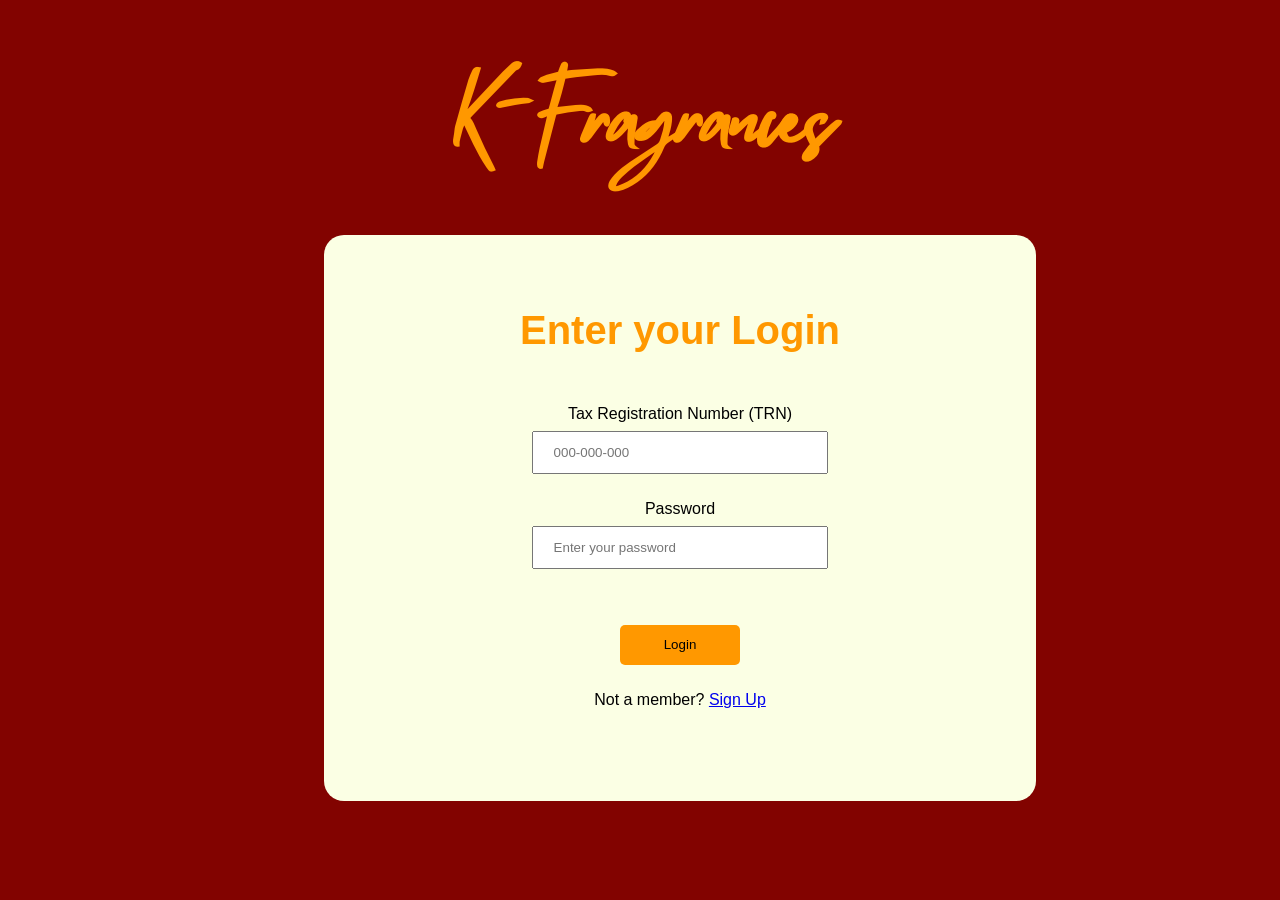
<file: index.html>
<!DOCTYPE html>
<html lang="en">
<head>
    <meta charset="UTF-8">
    <meta name="viewport" content="width=device-width, initial-scale=1.0">
    <title>Login</title>
    <link rel="stylesheet" href="./style.css">
    <link rel="icon" type="image/x-icon" href="../assets/favicon.ico">
</head>
<body>

    <h1 class="center brand">K-Fragrances</h1>

    <div class="form-container">
        <form id="loginForm">
            <h2 style="text-align: center; font-size: 40px; color: #FF9800;">Enter your Login</h2><br/>
            <label for="trn">Tax Registration Number (TRN)</label><br/>
            <input type="text" id="trn" pattern="\d{3}-\d{3}-\d{3}" placeholder="000-000-000" required><br/><br/>
            
            <label for="password">Password</label><br/>
            <input type="password" id="password" placeholder="Enter your password" required><br/><br/>
            
            <div class="button-container">
                <button type="submit" class="button">Login</button>
            </div>

            <p>Not a member? <a href="./public/registration.html">Sign Up</a></p><br/><br/>
        </form>
    </div>

    <script src="./JS/login.js"></script>
</body>
</html>
</file>
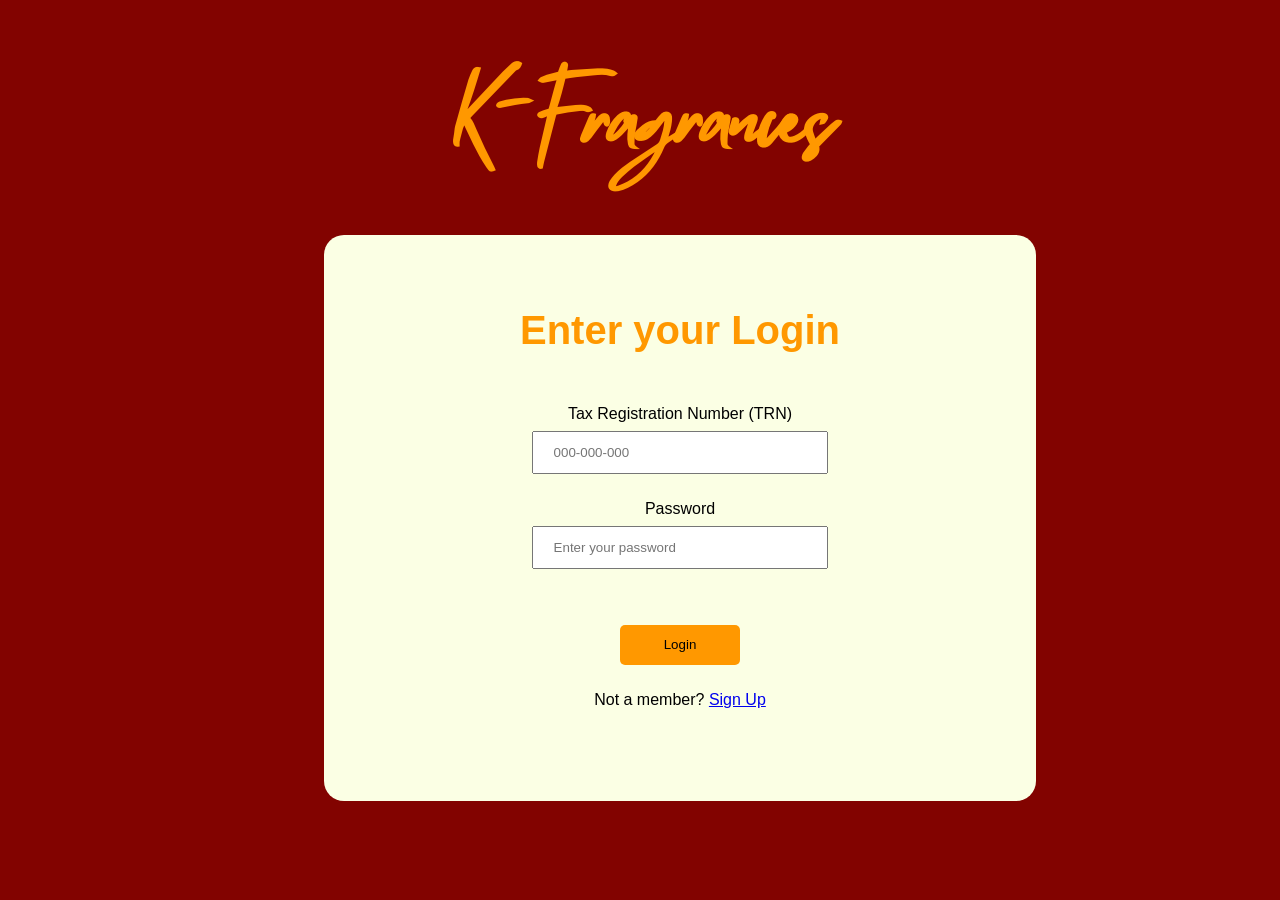
<file: public/index.html>
<!DOCTYPE html>
<html lang="en">
<head>
    <meta charset="UTF-8">
    <meta name="viewport" content="width=device-width, initial-scale=1.0">
    <title>Login</title>
    <link rel="stylesheet" href="../style.css">
    <link rel="icon" type="image/x-icon" href="../assets/favicon.ico">
</head>
<body>

    <h1 class="center brand">K-Fragrances</h1>

    <div class="form-container">
        <form id="loginForm">
            <h2 style="text-align: center; font-size: 40px; color: #FF9800;">Enter your Login</h2><br/>
            <label for="trn">Tax Registration Number (TRN)</label><br/>
            <input type="text" id="trn" pattern="\d{3}-\d{3}-\d{3}" placeholder="000-000-000" required><br/><br/>
            
            <label for="password">Password</label><br/>
            <input type="password" id="password" placeholder="Enter your password" required><br/><br/>
            
            <div class="button-container">
                <button type="submit" class="button">Login</button>
            </div>

            <p>Not a member? <a href="./registration.html">Sign Up</a></p><br/><br/>
        </form>
    </div>

    <script src="../JS/login.js"></script>
</body>
</html>
</file>
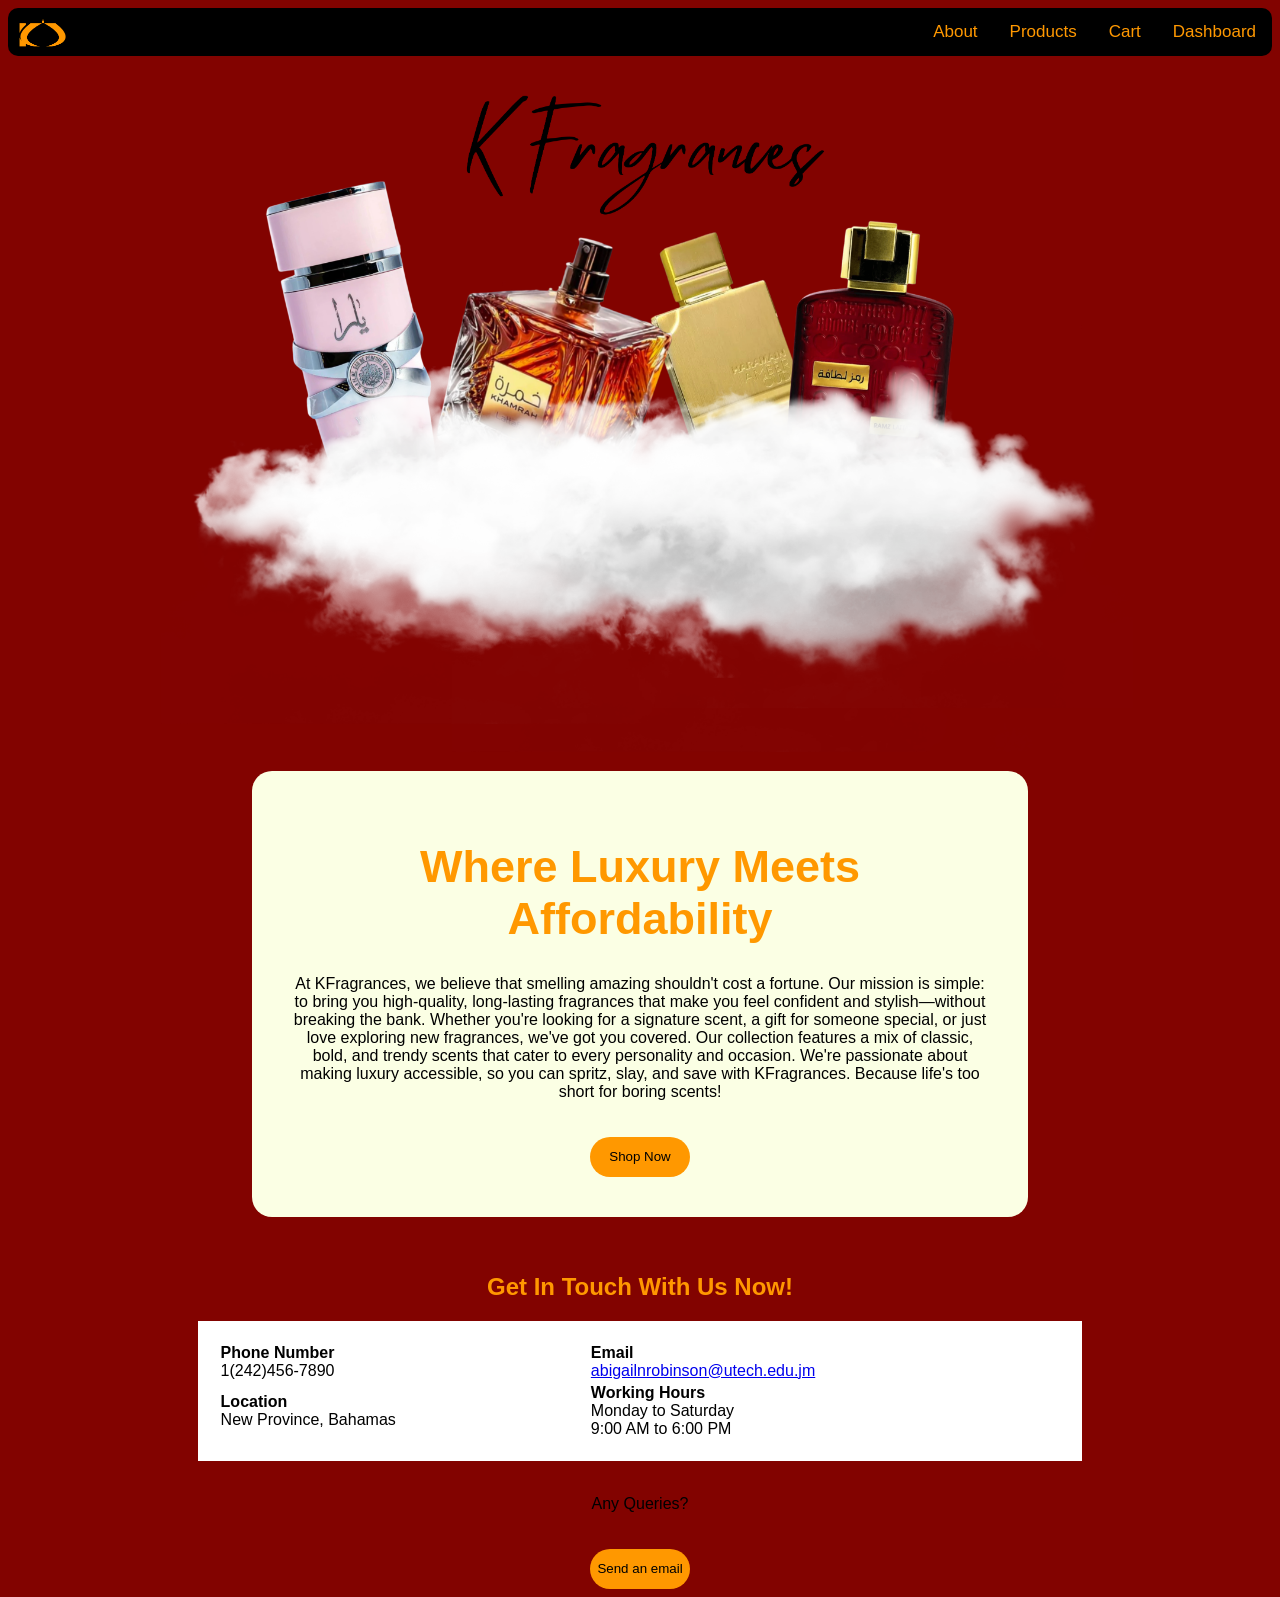
<file: public/about.html>
<!DOCTYPE html>
<html lang="en">
<head>
    <meta charset="UTF-8">
    <meta name="viewport" content="width=device-width, initial-scale=1.0">
    <title>About Page</title>
    <link rel="icon" type="image/x-icon" href="../assets/favicon.ico">
    <link rel="stylesheet" href="../style.css">
</head>
<body>

     <!--Navigation bar-->
     <div class="topnav">
        <img class="logo" src="../assets/Logo.png">
        <a href="./dashboard.html">Dashboard</a>
        <a href="./cart.html">Cart</a>
        <a href="./product.html">Products</a>
        <a href="./about.html">About</a>
    </div>
    
    <img src="../assets/cloud-image.png" style="width: 100%;">

    <div class="container">
        <h1 style="color: #FF9800;">Where Luxury Meets Affordability</h1>
        <p>
            At KFragrances, we believe that smelling amazing shouldn't cost a fortune. 
            Our mission is simple: to bring you high-quality, long-lasting fragrances that make you feel confident and stylish—without 
            breaking the bank. Whether you're looking for a signature scent, a gift for someone special, or just love exploring new fragrances, 
            we've got you covered. Our collection features a mix of classic, bold, and trendy scents that cater to every personality and 
            occasion. We're passionate about making luxury accessible, so you can spritz, slay, and save with KFragrances. Because life's too 
            short for boring scents! 
        </p>
        <a href="./product.html"><button class="button" >Shop Now</button></a>   
    </div>
    <br/><br/>
    
        <h2 class="center" style="color: #FF9800;">Get In Touch With Us Now!</h2>
        <table id="contact">
            <tr>
                <td><b>Phone Number</b><br/>1(242)456-7890</td>
                <td><b>Email</b><br/><a href="mailto:abigailnrobinson@utech.edu.jm">abigailnrobinson@utech.edu.jm</a></td>
            </tr>
            <tr>
                <td><b>Location</b><br/>New Province, Bahamas</td>
                <td><b>Working Hours</b><br/>Monday to Saturday<br/>9:00 AM to 6:00 PM</td>
            </tr>
        </table>
        <br/>
    
    
        <div class="center">
            <p >Any Queries?</p>
            <a href="mailto:abigailnrobinson@utech.edu.jm"><button class="button">Send an email</button></a>
        </div>
    
    
</body>
</html>
</file>
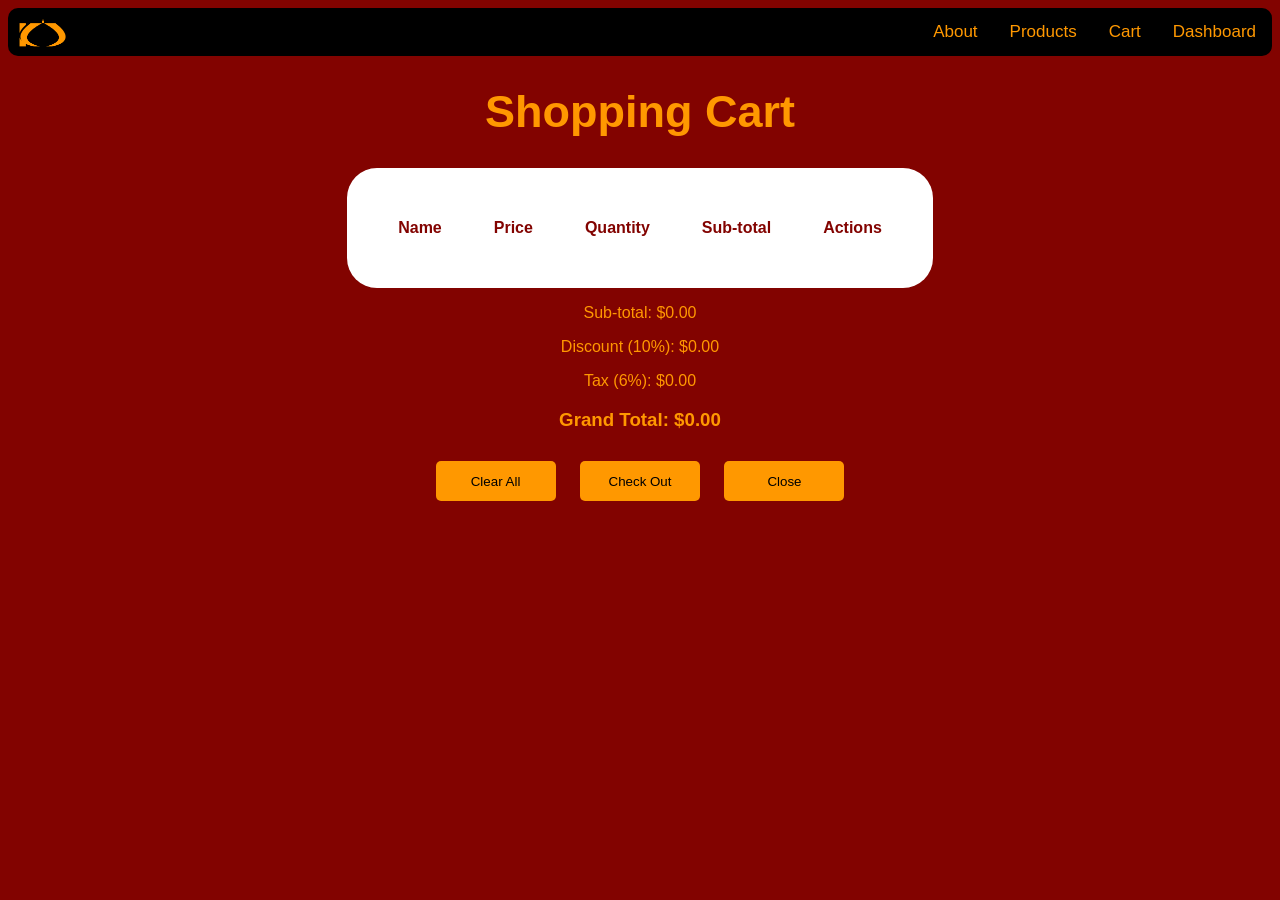
<file: public/cart.html>
<!DOCTYPE html>
<html lang="en">
<head>
  <meta charset="UTF-8">
  <meta name="viewport" content="width=device-width, initial-scale=1.0">
  <title>Shopping Cart</title>
  <link rel="stylesheet" href="../style.css">
  <link rel="icon" type="image/x-icon" href="../assets/favicon.ico">

  <style>
    table{
        border-radius: 30px;
        border-spacing: 50px;
        background-color: white;
    }

    th{
        color: #820300;
    }
  </style>
</head>
<body>
  <!--Navigation bar-->
  <div class="topnav">
    <img class="logo" src="../assets/Logo.png">
    <a href="./dashboard.html">Dashboard</a>
    <a href="./cart.html">Cart</a>
    <a href="./product.html">Products</a>
    <a href="./about.html">About</a>
  </div>

  <h1 class="center">Shopping Cart</h1>

  <div class="cart-container">
    <table id="cart-table" class="center">
      <thead>
        <tr>
          <th>Name</th>
          <th>Price</th>
          <th>Quantity</th>
          <th>Sub-total</th>
          <th>Actions</th>
        </tr>
      </thead>
      <tbody>
        <!-- Cart items will be inserted here -->
      </tbody>
    </table>
    <div class="cart-summary center" style="color: #FF9800;">
      <p>Sub-total: $<span id="subtotal">0.00</span></p>
      <p>Discount (10%): $<span id="discount">0.00</span></p>
      <p>Tax (6%): $<span id="tax">0.00</span></p>
      <h3>Grand Total: $<span id="grand-total">0.00</span></h3>
    </div>
  </div>

  <div class="button-container">
    <button id="clear-all" class="button">Clear All</button>
    <button id="checkout" class="button">Check Out</button>
    <button id="close-cart" class="button">Close</button>
  </div>

  <script src="../JS/cart.js"></script>
</body>
</html>
</file>
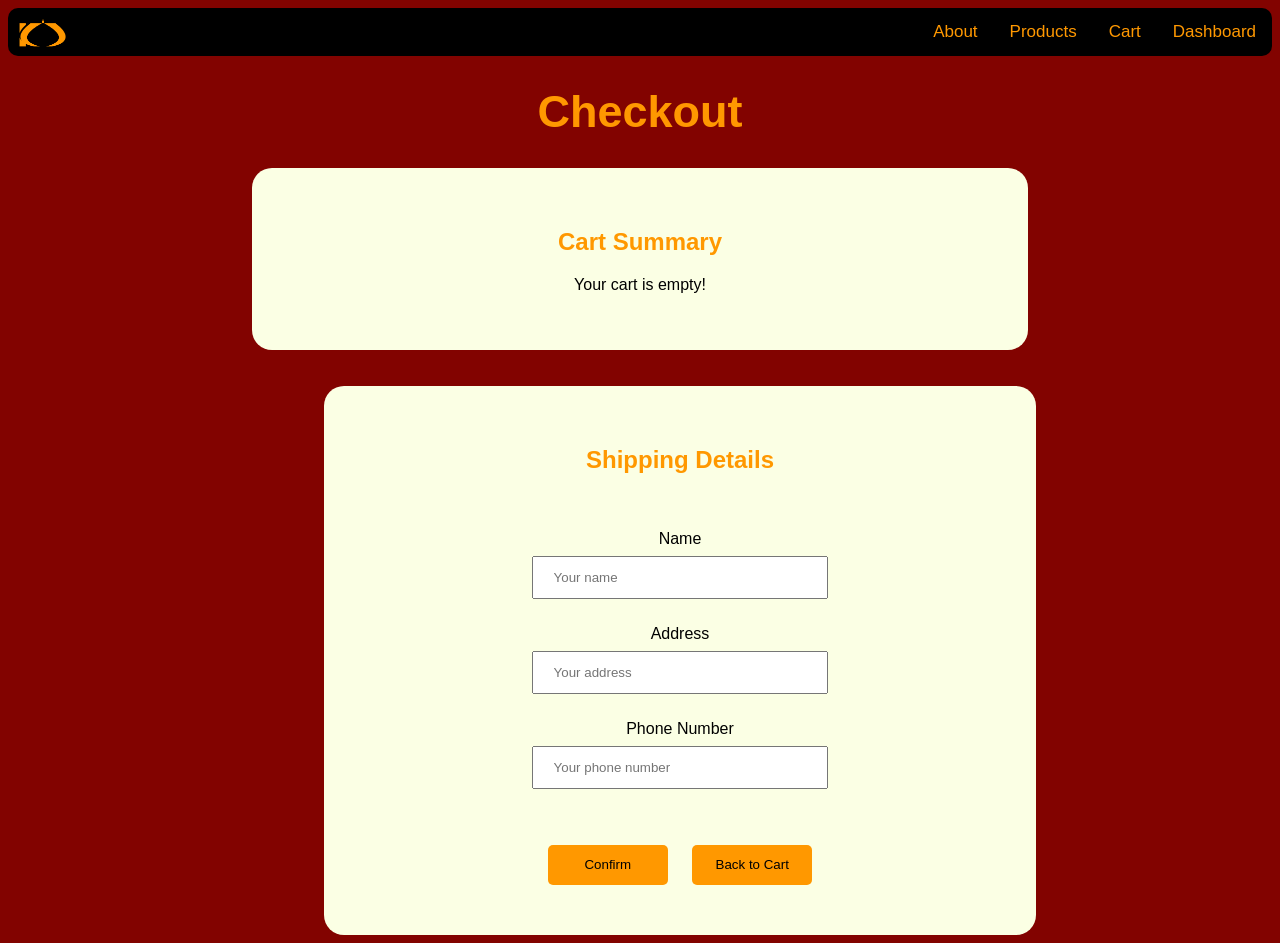
<file: public/checkout.html>
<!DOCTYPE html>
<html lang="en">
<head>
  <meta charset="UTF-8">
  <meta name="viewport" content="width=device-width, initial-scale=1.0">
  <title>Checkout</title>
  <link rel="stylesheet" href="../style.css">
  <link rel="icon" type="image/x-icon" href="../assets/favicon.ico">
</head>
<body>
  <!--Navigation bar-->
  <div class="topnav">
    <img class="logo" src="../assets/Logo.png">
    <a href="./dashboard.html">Dashboard</a>
    <a href="./cart.html">Cart</a>
    <a href="./product.html">Products</a>
    <a href="./about.html">About</a>
  </div>

  <h1 class="center">Checkout</h1>

  <div class="checkout-container">
    <div class="cart-summary container">
      <h2>Cart Summary</h2>
      <div id="checkout-summary">
        <!-- Cart summary will be dynamically generated here -->
      </div>
    </div>
    <br/><br/>

    <div class="shipping-details">
      <form id="shippingForm">
        <h2 >Shipping Details</h2><br/><br/>
        <label for="shipName">Name</label><br/>
        <input type="text" id="shipName" placeholder="Your name" required><br/><br/>

        <label for="address">Address</label><br/>
        <input type="text" id="address" placeholder="Your address" required><br/><br/>

        <label for="shipPhone">Phone Number</label><br/>
        <input type="tel" id="shipPhone" placeholder="Your phone number" required><br/><br/>

        <div class="button-container">
          <button type="submit" id="confirm" class="button">Confirm</button>
          <button type="button" id="cancel" class="button">Back to Cart</button>
        </div>
      </form>
    </div>
  </div>

  <script src="../JS/checkout.js"></script>
</body>
</html>
</file>
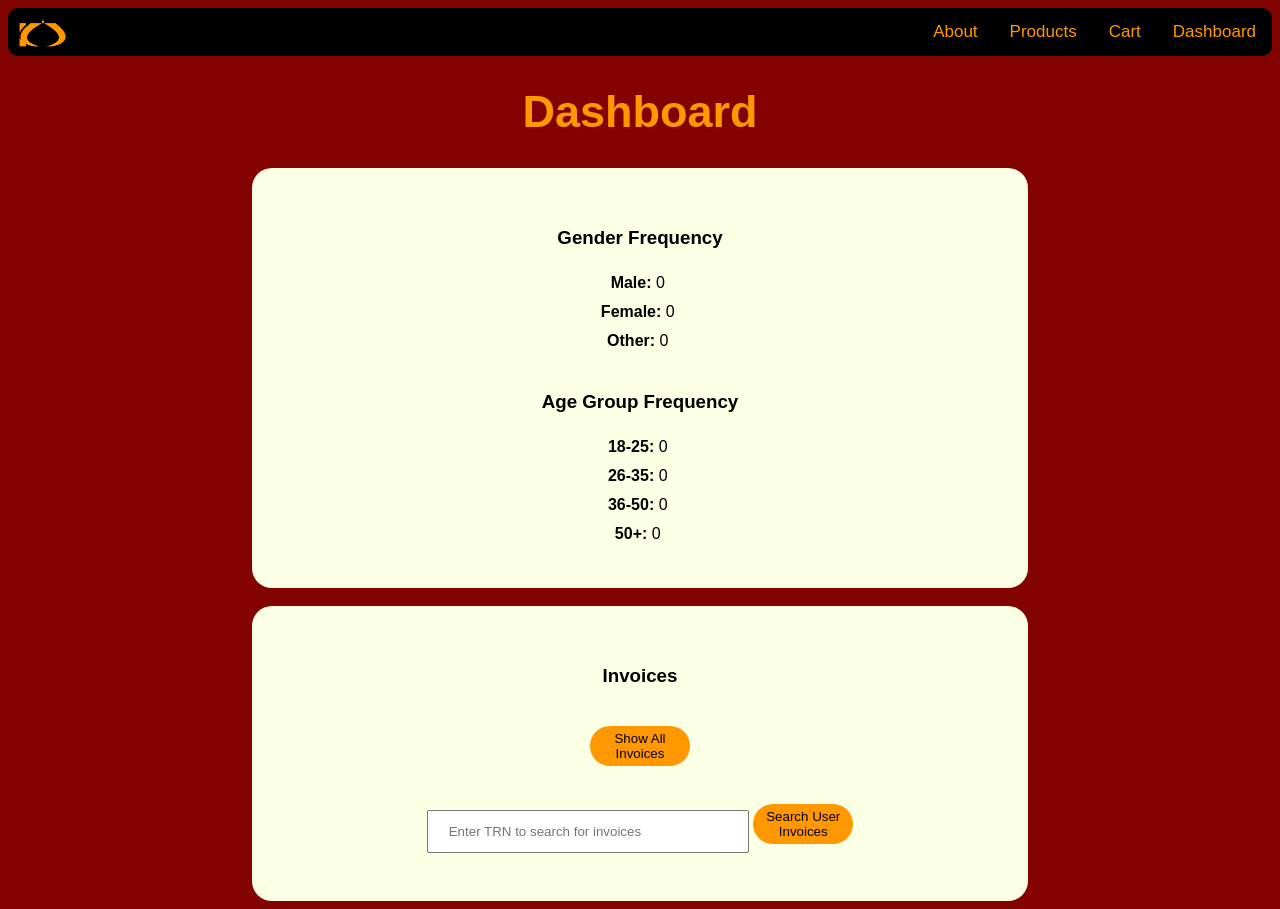
<file: public/dashboard.html>
<!DOCTYPE html>
<html lang="en">
<head>
  <meta charset="UTF-8">
  <meta name="viewport" content="width=device-width, initial-scale=1.0">
  <title>Dashboard</title>
  <link rel="stylesheet" href="../style.css">
  <link rel="icon" type="image/x-icon" href="../assets/favicon.ico">
</head>
<body>
  <div class="topnav">
    <img class="logo" src="../assets/Logo.png">
    <a href="./dashboard.html">Dashboard</a>
    <a href="./cart.html">Cart</a>
    <a href="./product.html">Products</a>
    <a href="./about.html">About</a>
  </div>

  <h1 class="center">Dashboard</h1>

  <!-- Frequency Charts Section -->
  <div id="dashboard" class="container">
    <div id="genderChart"></div>
    <br/>
    <div id="ageChart"></div>
  </div>

  <br/>

  <!-- Invoice Section -->
  <div id="invoiceSection" class="container">
    <h3>Invoices</h3>
    <!-- Button to display all invoices in console -->
    <button id="showInvoicesButton" class="button">Show All Invoices</button>
    <br/><br/>
    <!-- Search bar to get invoices for a specific user by TRN -->
    <input type="text" id="searchTRN" placeholder="Enter TRN to search for invoices">
    <button id="searchUserInvoices" class="button">Search User Invoices</button>
    <div id="userInvoicesDisplay"></div>
  </div>

  <script src="../JS/dashboard.js"></script>
</body>
</html>
</file>
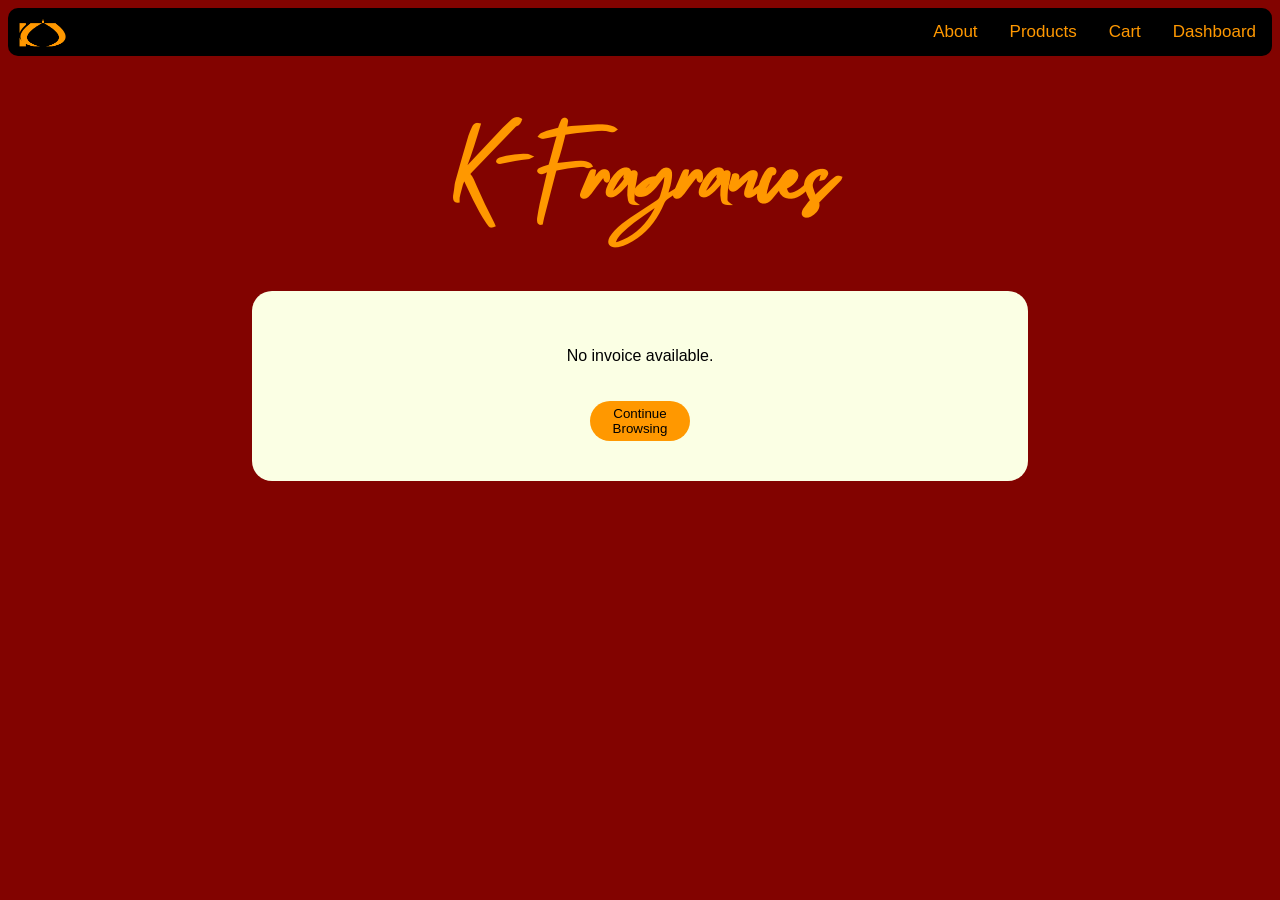
<file: public/invoice.html>
<!DOCTYPE html>
<html lang="en">
<head>
  <meta charset="UTF-8">
  <meta name="viewport" content="width=device-width, initial-scale=1.0">
  <title>Invoice</title>
  <link rel="stylesheet" href="../style.css">
  <link rel="icon" type="image/x-icon" href="../assets/favicon.ico">
</head>
<body>
  <div class="topnav">
    <img class="logo" src="../assets/Logo.png">
    <a href="./dashboard.html">Dashboard</a>
    <a href="./cart.html">Cart</a>
    <a href="./product.html">Products</a>
    <a href="./about.html">About</a>
  </div>
  
  <h1 class="center brand">K-Fragrances</h1>
  <div class="container">
    <div id="invoice-details">
      <!-- Invoice details will be generated here -->
    </div>
    <a href="../public/product.html"><button class="button">Continue Browsing</button></a>
  </div>
  
  <script src="../JS/invoice.js"></script>
</body>
</html>
</file>
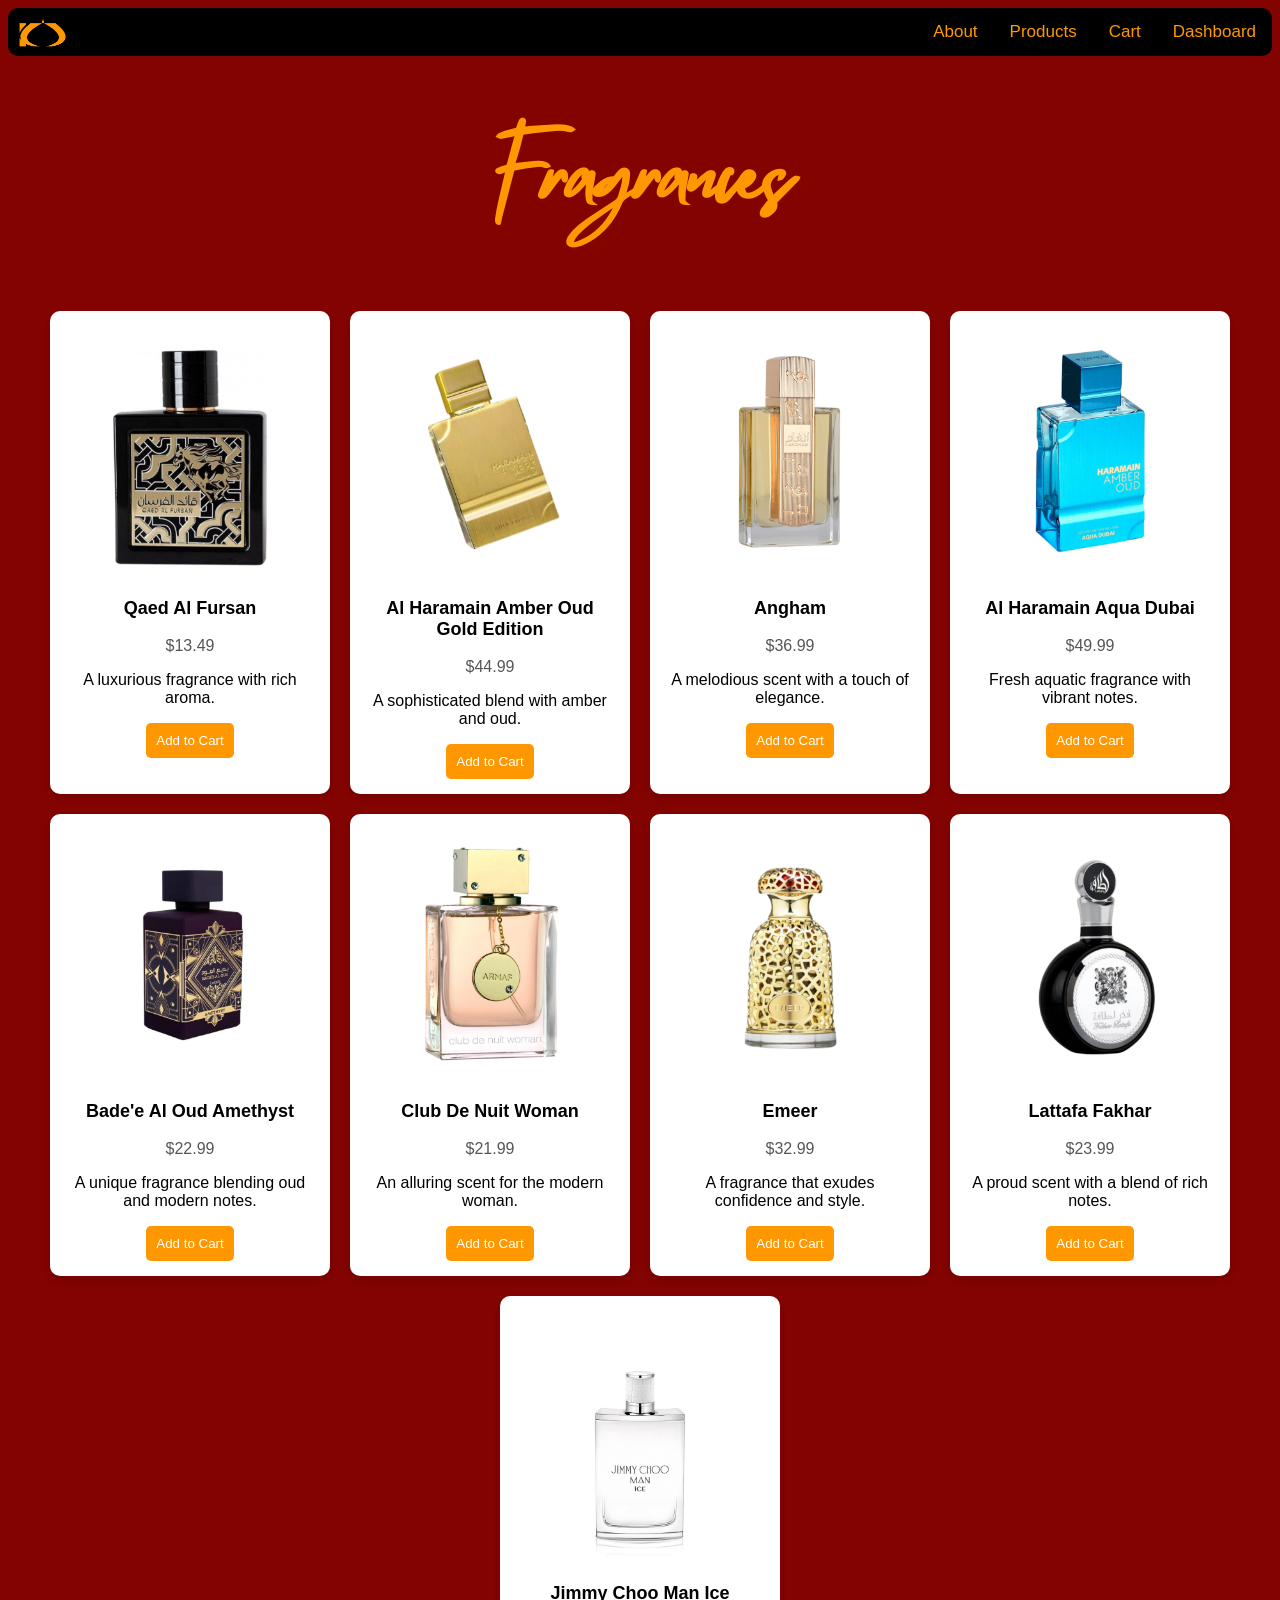
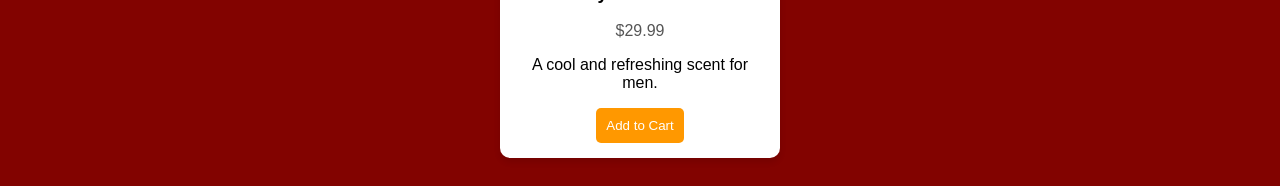
<file: public/product.html>
<!DOCTYPE html>
<html lang="en">
<head>
  <meta charset="UTF-8">
  <meta name="viewport" content="width=device-width, initial-scale=1.0">
  <title>Products Page</title>
  <link rel="stylesheet" href="../style.css">
  <link rel="icon" type="image/x-icon" href="../assets/favicon.ico">
</head>
<body>
  <!--Navigation bar-->
  <div class="topnav">
    <img class="logo" src="../assets/Logo.png">
    <a href="./dashboard.html">Dashboard</a>
    <a href="./cart.html">Cart</a>
    <a href="./product.html">Products</a>
    <a href="./about.html">About</a>
  </div>

  <h1 class="center brand">Fragrances</h1>

  <div class="product-container">
    <!-- Product cards will be dynamically inserted here -->
  </div>

  <script src="../JS/product.js"></script>
</body>
</html>
</file>
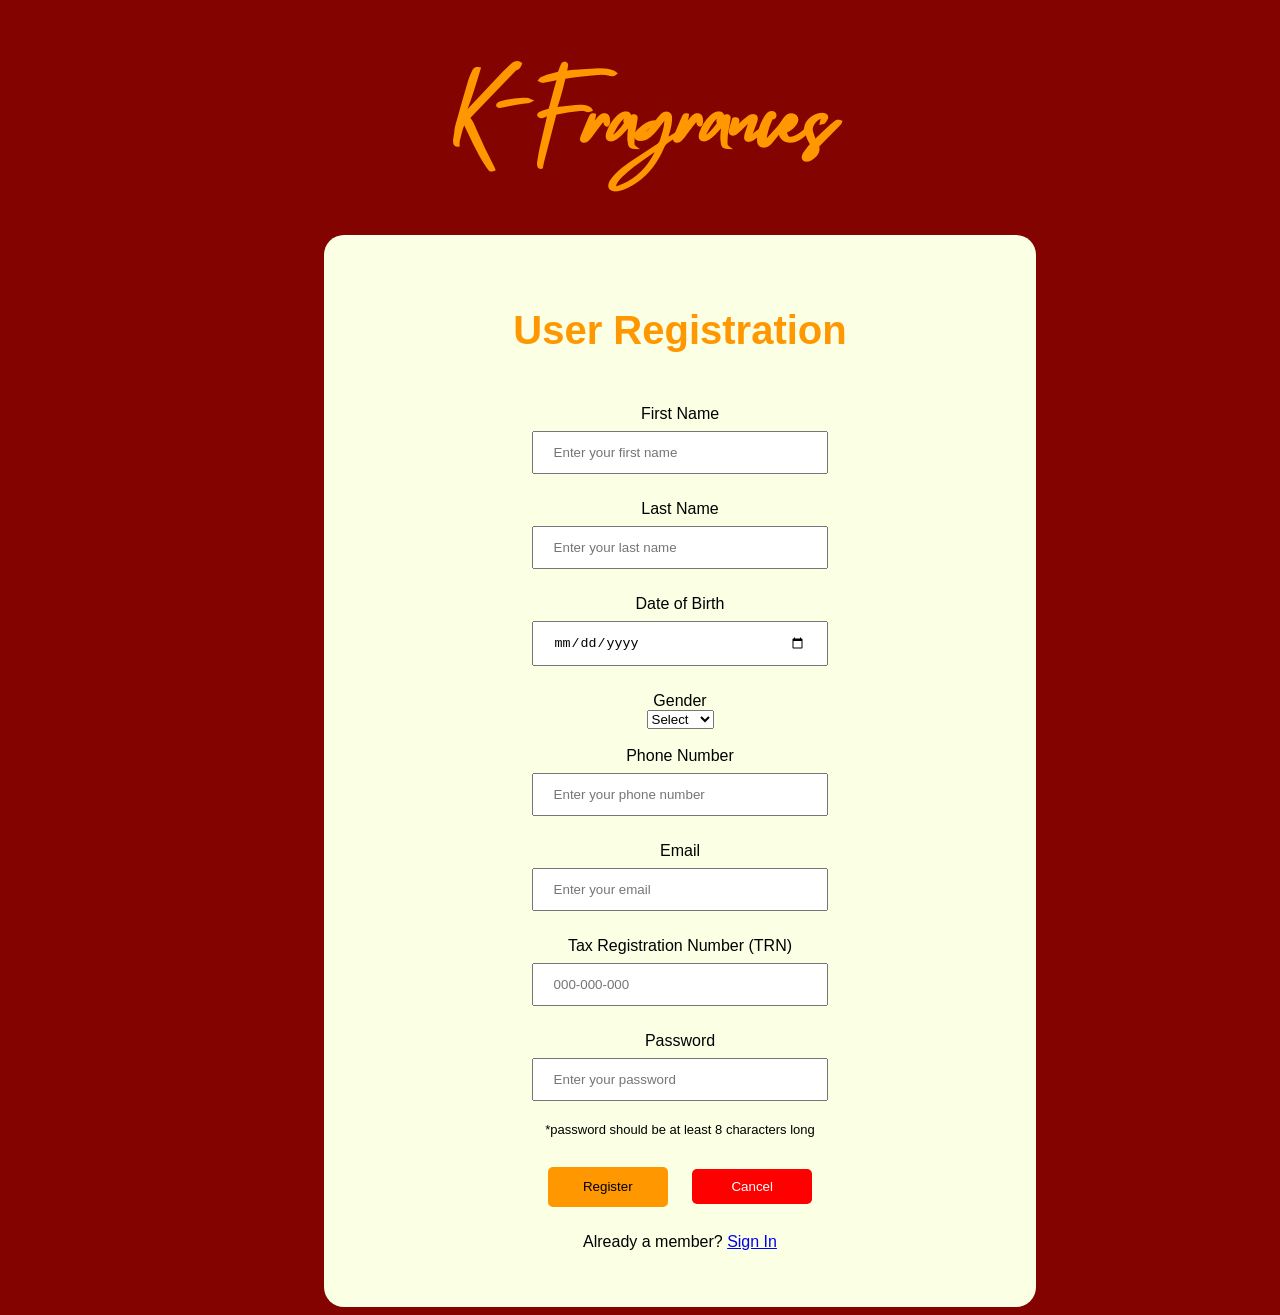
<file: public/registration.html>
<!DOCTYPE html>
<html lang="en">
<head>
    <meta charset="UTF-8">
    <meta name="viewport" content="width=device-width, initial-scale=1.0">
    <title>Register</title>
    <link rel="stylesheet" href="../style.css">
    <link rel="icon" type="image/x-icon" href="../assets/favicon.ico">
</head>
<body>

    <h1 class="center brand">K-Fragrances</h1>

    <div class="form-container">
        <form id="registrationForm">
            <h2 style="text-align: center; font-size: 40px; color: #FF9800;">User Registration</h2><br/>
            <label for="firstName">First Name</label><br/>
            <input type="text" id="firstName" placeholder="Enter your first name" required><br/><br/>

            <label for="lastName">Last Name</label><br/>
            <input type="text" id="lastName" placeholder="Enter your last name" required><br/><br/>

            <label for="dob">Date of Birth</label><br/>
            <input type="date" id="dob" required><br/><br/>

            <label for="gender">Gender</label><br/>
            <select id="gender" required>
                <option value="">Select</option>
                <option value="Male">Male</option>
                <option value="Female">Female</option>
                <option value="Other">Other</option>
            </select><br/><br/>

            <label for="phone">Phone Number</label><br/>
            <input type="tel" id="phone" placeholder="Enter your phone number" required><br/><br/>

            <label for="email">Email</label><br/>
            <input type="email" id="email" placeholder="Enter your email" required><br/><br/>

            <label for="trn">Tax Registration Number (TRN)</label><br/>
            <input type="text" id="trn" pattern="\d{3}-\d{3}-\d{3}" placeholder="000-000-000" required><br/><br/>

            <label for="password">Password</label><br/>
            <input type="password" id="password" minlength="8" placeholder="Enter your password" required>
            <p style="font-size: small;">*password should be at least 8 characters long</p>

            <div class="button-container">
                <button type="submit" class="button">Register</button>
                <button type="reset" class="cancel">Cancel</button>
            </div>
            <p>Already a member? <a href="../index.html">Sign In</a></p>
        </form>
    </div>

    <script src="../JS/register.js"></script>
</body>
</html>
</file>
<file: style.css>
@font-face {
  font-family: Mistrully;
  src: url(./font/Mistrully-Ojmd.otf);
 
}

body{
    background-color: #820300;
    font-family: 'Trebuchet MS', 'Lucida Sans Unicode', 'Lucida Grande', 'Lucida Sans', Arial, sans-serif;

}

/* Styling for video inserted on Welcome Page*/
.video-container {
  width: 100%;
  max-width: 800px; 
  margin: 0 auto; 
  display: flex;
}

.video-container video {
  width: 100%;
  height: auto; 
  border-radius: 10px;
}

/*____________________________ */
.center{
  text-align: center;
  margin-left: auto;
  margin-right: auto;
}

h1{
  font-size: 45px;
  color: #FF9800;
}

h2{
  color: #FF9800;
}

.logo {
  width: 50px;
  height: 50px;
  position: absolute;
  left: 10px;
}

.brand{
  font-family: Mistrully;
  font-size: 80px;
  text-align: center;
}

.button{
  width: 100px;
  height: 40px;
  border-radius: 20px;
  background-color: #FF9800;
  border: 0px;
  margin-top: 20px;
}

.container{
  text-align: center;
  background-color: #FBFFE4;
  padding: 40px;
  width: 55%;
  border-radius: 20px;
  margin: auto;
}


/* Styling for product page */
.product-container {
  display: flex;
  flex-wrap: wrap;
  justify-content: center;
  gap: 20px;
  padding: 20px;
}

.product-card {
  width: 250px;
  background-color: white;
  border-radius: 10px;
  padding: 15px;
  text-align: center;
  box-shadow: 0px 4px 6px rgba(0, 0, 0, 0.1);
}

.product-img {
  width: 100%;
  height: auto;
  border-radius: 10px;
}

.product-name {
  font-size: 18px;
  font-weight: bold;
}

.product-price {
  font-size: 16px;
  color: #555;
}

.add-to-cart {
  background-color: #FF9800;
  color: white;
  border: none;
  padding: 10px;
  border-radius: 5px;
  cursor: pointer;
}

.button-container {
  text-align: center;
  margin-top: 20px;
}

.button-container button {
  width: 120px;
  padding: 10px;
  margin: 10px;
  border: none;
  border-radius: 5px;
  cursor: pointer;
}

.checkout {
  background-color: green;
  color: white;
}

.cancel {
  background-color: red;
  color: white;
}

.exit {
  background-color: gray;
  color: white;
}


/* styling for login form */

input[type=text],[type=password],[type=date],[type=tel], [type=email]{
  width: 40%;
  padding: 12px 20px;
  margin: 8px 0;
}

form{
  text-align: center;
  display: inline-block;
  background-color: #FBFFE4;
  width: 50%;
  height: fit-content;
  border-radius: 20px;
  padding: 40px;
  margin-left: 25%;
  margin-right:25%;
  width: 50%;
  
}

/* navigation bar */
.topnav {
  overflow: hidden;
  background-color: black;
  position: sticky;
  top: 0;
  border-radius: 10px;
}

.topnav a {
  float:right;
  color: #FF9800;
  text-align: center;
  padding: 14px 16px;
  text-decoration: none;
  font-size: 17px;
}

.topnav a:hover {
  background-color: #F7F7F7;
  color: black;
}

/* styling for contact section */
#contact{
  margin-left: auto;
  margin-right: auto;
  width: 70%;
  background-color: white;
  padding: 20px;
}
</file>
